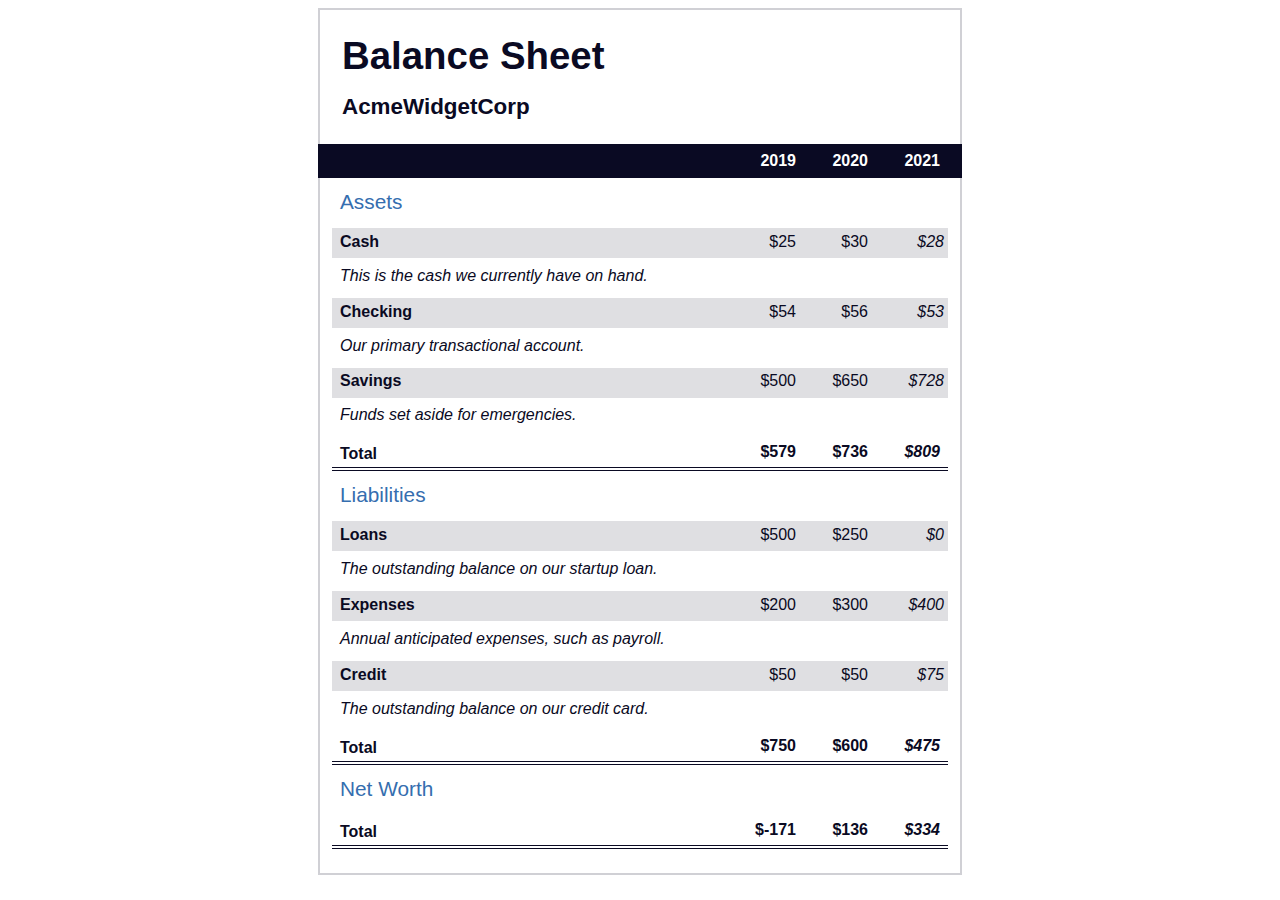
<file: balance_sheet/index.html>
<!DOCTYPE html>
<html lang="en">

<head>
    <meta charset="UTF-8">
    <meta name="viewport" content="width=device-width, initial-scale=1.0">
    <title>Balance Sheet</title>
    <link rel="stylesheet" href="./styles.css">
</head>

<body>
    <main>
        <section>
            <h1>
                <span class="flex">
                    <span>AcmeWidgetCorp</span>
                    <span>Balance Sheet</span>
                </span>
            </h1>
            <div id="years" aria-hidden="true">
                <span class="year">2019</span>
                <span class="year">2020</span>
                <span class="year">2021</span>
            </div>
            <div class="table-wrap">
                <table>
                    <caption>Assets</caption>
                    <thead>
                        <tr>
                            <td></td>
                            <th><span class="sr-only year">2019</span></th>
                            <th><span class="sr-only year">2020</span></th>
                            <th class="current"><span class="sr-only year">2021</span></th>
                        </tr>
                    </thead>
                    <tbody>
                        <tr class="data">
                            <th>Cash <span class="description">This is the cash we currently have on hand.</span></th>
                            <td>$25</td>
                            <td>$30</td>
                            <td class="current">$28</td>
                        </tr>
                        <tr class="data">
                            <th>Checking <span class="description">Our primary transactional account.</span></th>
                            <td>$54</td>
                            <td>$56</td>
                            <td class="current">$53</td>
                        </tr>
                        <tr class="data">
                            <th>Savings <span class="description">Funds set aside for emergencies.</span></th>
                            <td>$500</td>
                            <td>$650</td>
                            <td class="current">$728</td>
                        </tr>
                        <tr class="total">
                            <th>Total <span class="sr-only">Assets</span></th>
                            <td>$579</td>
                            <td>$736</td>
                            <td class="current">$809</td>
                        </tr>
                    </tbody>
                </table>
                <table>
                    <caption>Liabilities</caption>
                    <thead>
                        <tr>
                            <td></td>
                            <th><span class="sr-only">2019</span></th>
                            <th><span class="sr-only">2020</span></th>
                            <th><span class="sr-only">2021</span></th>
                        </tr>
                    </thead>
                    <tbody>
                        <tr class="data">
                            <th>Loans <span class="description">The outstanding balance on our startup loan.</span></th>
                            <td>$500</td>
                            <td>$250</td>
                            <td class="current">$0</td>
                        </tr>
                        <tr class="data">
                            <th>Expenses <span class="description">Annual anticipated expenses, such as payroll.</span>
                            </th>
                            <td>$200</td>
                            <td>$300</td>
                            <td class="current">$400</td>
                        </tr>
                        <tr class="data">
                            <th>Credit <span class="description">The outstanding balance on our credit card.</span></th>
                            <td>$50</td>
                            <td>$50</td>
                            <td class="current">$75</td>
                        </tr>
                        <tr class="total">
                            <th>Total <span class="sr-only">Liabilities</span></th>
                            <td>$750</td>
                            <td>$600</td>
                            <td class="current">$475</td>
                        </tr>
                    </tbody>
                </table>
                <table>
                    <caption>Net Worth</caption>
                    <thead>
                        <tr>
                            <td></td>
                            <th><span class="sr-only">2019</span></th>
                            <th><span class="sr-only">2020</span></th>
                            <th><span class="sr-only">2021</span></th>
                        </tr>
                    </thead>
                    <tbody>
                        <tr class="total">
                            <th>Total <span class="sr-only">Net Worth</span></th>
                            <td>$-171</td>
                            <td>$136</td>
                            <td class="current">$334</td>
                        </tr>
                    </tbody>
                </table>
            </div>
        </section>
    </main>
</body>

</html>
</file>
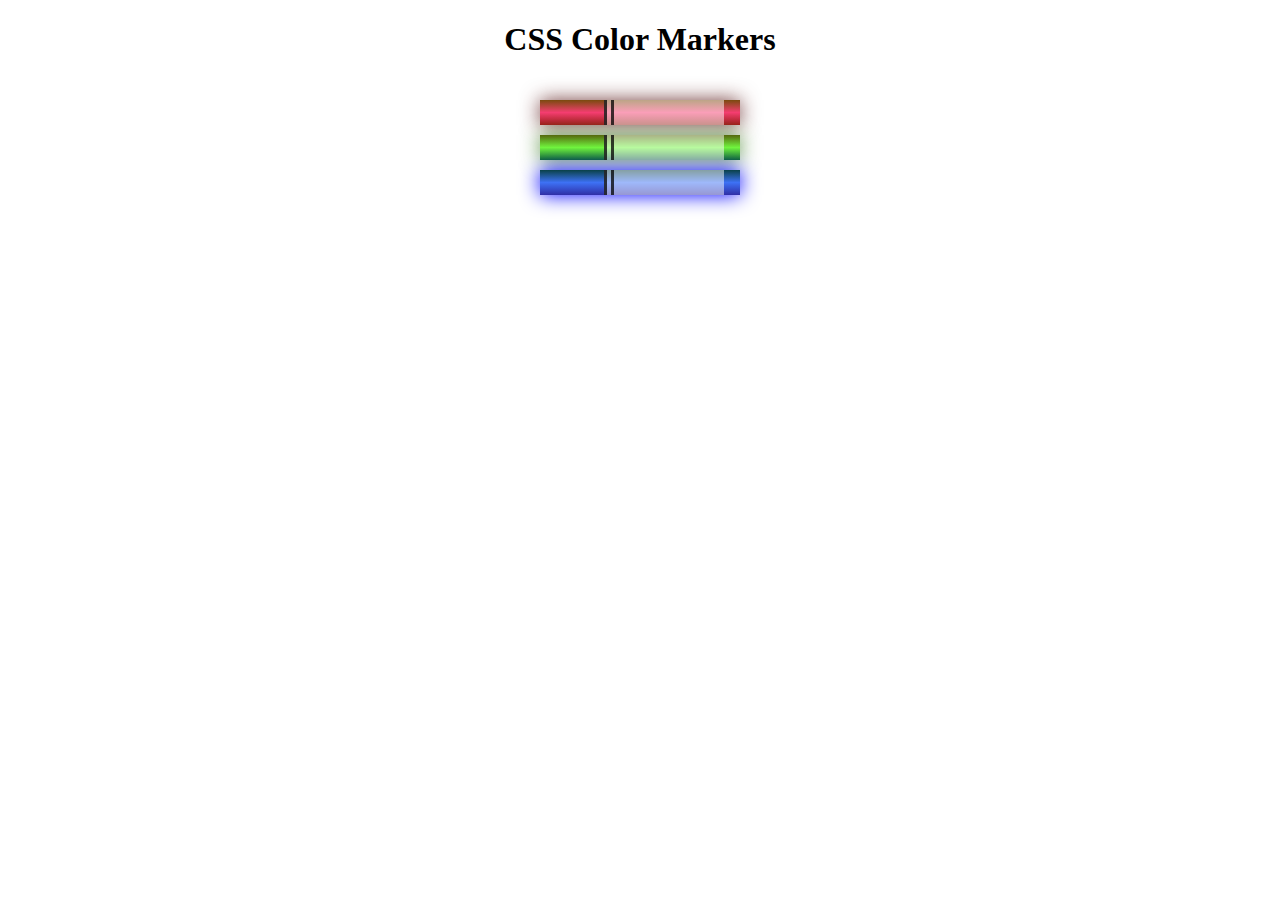
<file: color_markers/index.html>
<!DOCTYPE html>
<html>

<head>
    <meta charset="utf-8">
    <meta name="viewport" content="width=device-width, initial-scale=1.0">
    <title>Colored Markers</title>
    <link rel="stylesheet" href="styles.css">
</head>

<body>
    <h1>CSS Color Markers</h1>
    <div class="container">
        <div class="marker red">
            <div class="cap"></div>
            <div class="sleeve"></div>
        </div>
        <div class="marker green">
            <div class="cap"></div>
            <div class="sleeve"></div>
        </div>
        <div class="marker blue">
            <div class="cap"></div>
            <div class="sleeve"></div>
        </div>
    </div>
</body>

</html>
</file>
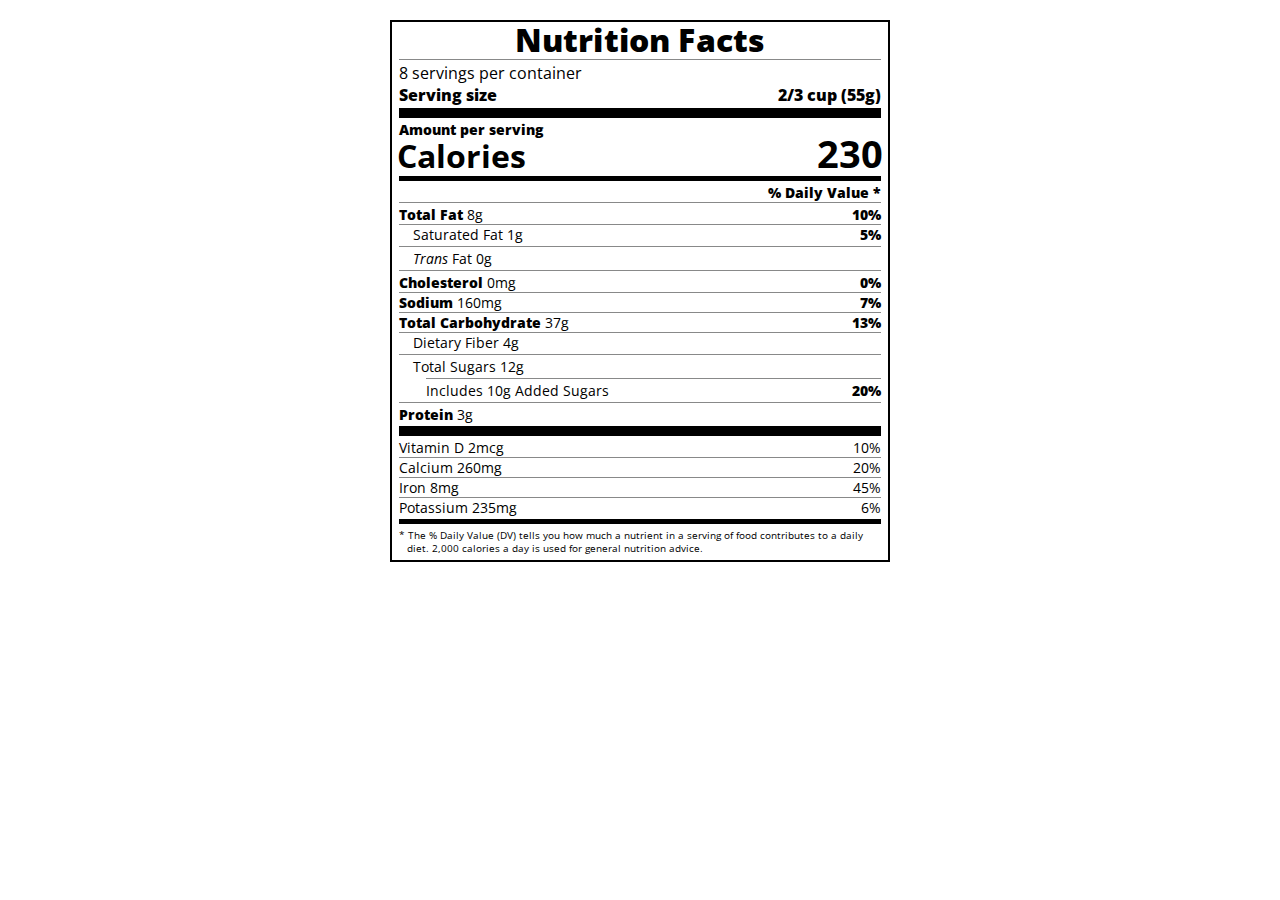
<file: nutrition_label/index.html>
<!DOCTYPE html>
<html lang="en">

<head>
    <meta charset="UTF-8">
    <title>Nutrition Label</title>
    <link href="https://fonts.googleapis.com/css?family=Open+Sans:400,700,800" rel="stylesheet">
    <link href="./styles.css" rel="stylesheet">
</head>

<body>
    <div class="label">
        <header>
            <h1 class="bold">Nutrition Facts</h1>
            <div class="divider"></div>
            <p>8 servings per container</p>
            <p class="bold">Serving size <span class="right">2/3 cup (55g)</span></p>
        </header>
        <div class="divider lg"></div>
        <div class="calories-info">
            <p class="bold sm-text">Amount per serving</p>
            <h1>Calories <span class="right">230</span></h1>
        </div>
        <div class="divider md"></div>
        <div class="daily-value sm-text">
            <p class="right bold no-divider">% Daily Value *</p>
            <div class="divider"></div>
            <p><span class="bold">Total Fat</span> 8g <span class="bold right">10%</span></p>
            <p class="indent no-divider">Saturated Fat 1g <span class="bold right">5%</span></p>
            <div class="divider"></div>
            <p class="indent no-divider"><i>Trans</i> Fat 0g</p>
            <div class="divider"></div>
            <p><span class="bold">Cholesterol</span> 0mg <span class="right bold">0%</span></p>
            <p><span class="bold">Sodium</span> 160mg <span class="right bold">7%</span></p>
            <p><span class="bold">Total Carbohydrate</span> 37g <span class="right bold">13%</span></p>
            <p class="indent no-divider">Dietary Fiber 4g</p>
            <div class="divider"></div>
            <p class="indent no-divider">Total Sugars 12g</p>
            <div class="divider dbl-indent"></div>
            <p class="dbl-indent no-divider">Includes 10g Added Sugars <span class="right bold">20%</span>
            <div class="divider"></div>
            <p class="no-divider"><span class="bold">Protein</span> 3g</p>
            <div class="divider lg"></div>
            <p>Vitamin D 2mcg <span class="right">10%</span></p>
            <p>Calcium 260mg <span class="right">20%</span></p>
            <p>Iron 8mg <span class="right">45%</span></p>
            <p class="no-divider">Potassium 235mg <span class="right">6%</span></p>
        </div>
        <div class="divider md"></div>
        <p class="note">* The % Daily Value (DV) tells you how much a nutrient in a serving of food contributes to a
            daily diet. 2,000 calories a day is used for general nutrition advice.</p>
    </div>
</body>

</html>
</file>
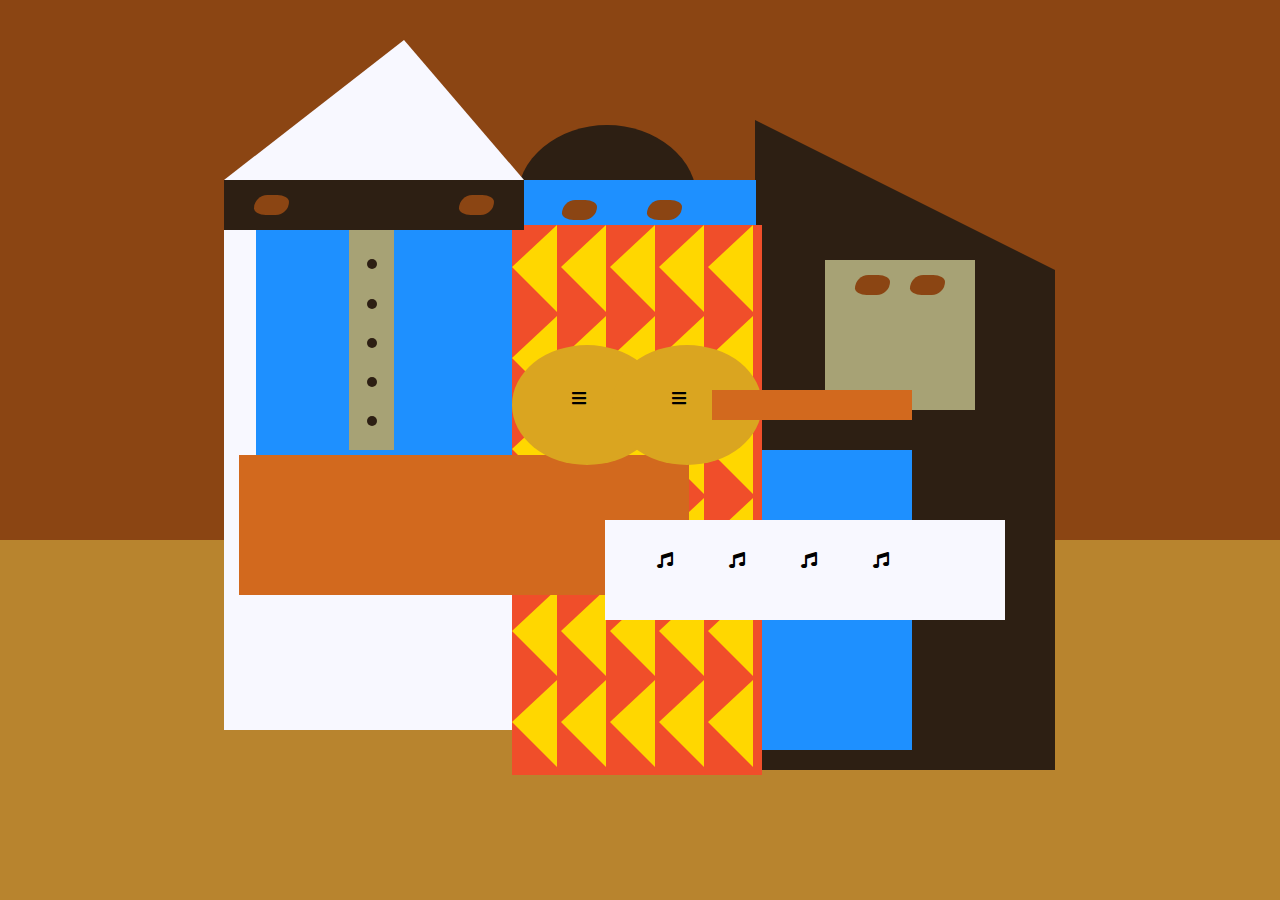
<file: picasso_painting/index.html>
<!DOCTYPE html>
<html lang="en">

<head>
    <meta charset="utf-8">
    <title>Picasso Painting</title>
    <link rel="stylesheet" href="./styles.css" />
    <link rel="stylesheet" href="https://use.fontawesome.com/releases/v5.8.2/css/all.css">
</head>

<body>
    <div id="back-wall"></div>
    <div class="characters">
        <div id="offwhite-character">
            <div id="white-hat"></div>
            <div id="black-mask">
                <div class="eyes left"></div>
                <div class="eyes right"></div>
            </div>
            <div id="gray-instrument">
                <div class="black-dot"></div>
                <div class="black-dot"></div>
                <div class="black-dot"></div>
                <div class="black-dot"></div>
                <div class="black-dot"></div>
            </div>
            <div id="tan-table"></div>
        </div>
        <div id="black-character">
            <div id="black-hat"></div>
            <div id="gray-mask">
                <div class="eyes left"></div>
                <div class="eyes right"></div>
            </div>
            <div id="white-paper">
                <i class="fas fa-music"></i>
                <i class="fas fa-music"></i>
                <i class="fas fa-music"></i>
                <i class="fas fa-music"></i>
            </div>
        </div>
        <div class="blue" id="blue-left"></div>
        <div class="blue" id="blue-right"></div>
        <div id="orange-character">
            <div id="black-round-hat"></div>
            <div id="eyes-div">
                <div class="eyes left"></div>
                <div class="eyes right"></div>
            </div>
            <div id="triangles">
                <div class="triangle"></div>
                <div class="triangle"></div>
                <div class="triangle"></div>
                <div class="triangle"></div>
                <div class="triangle"></div>
                <div class="triangle"></div>
                <div class="triangle"></div>
                <div class="triangle"></div>
                <div class="triangle"></div>
                <div class="triangle"></div>
                <div class="triangle"></div>
                <div class="triangle"></div>
                <div class="triangle"></div>
                <div class="triangle"></div>
                <div class="triangle"></div>
                <div class="triangle"></div>
                <div class="triangle"></div>
                <div class="triangle"></div>
                <div class="triangle"></div>
                <div class="triangle"></div>
                <div class="triangle"></div>
                <div class="triangle"></div>
                <div class="triangle"></div>
                <div class="triangle"></div>
                <div class="triangle"></div>
                <div class="triangle"></div>
                <div class="triangle"></div>
                <div class="triangle"></div>
                <div class="triangle"></div>
                <div class="triangle"></div>
            </div>
            <div id="guitar">
                <div class="guitar" id="guitar-left">
                    <i class="fas fa-bars"></i>
                </div>
                <div class="guitar" id="guitar-right">
                    <i class="fas fa-bars"></i>
                </div>
                <div id="guitar-neck"></div>
            </div>
        </div>
    </div>
</body>

</html>
</file>
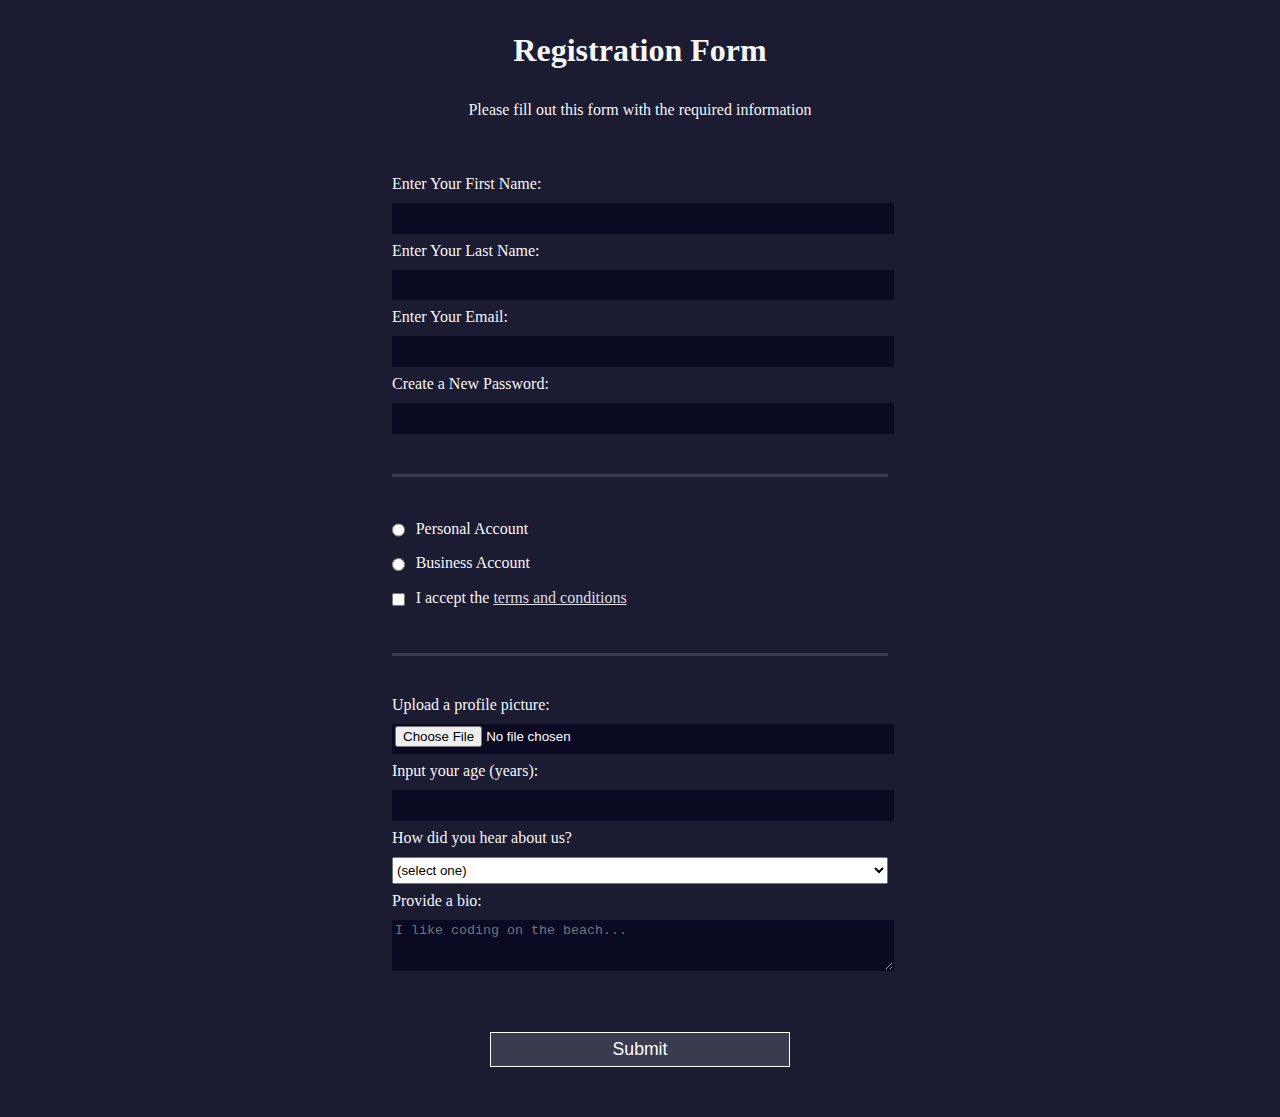
<file: registration_form/index.html>
<!DOCTYPE html>
<html>

<head>
    <title>Registration Form</title>
    <link rel="stylesheet" href="styles.css" />
</head>

<body>
    <h1>Registration Form</h1>
    <p>Please fill out this form with the required information</p>
    <form action='https://register-demo.freecodecamp.org'>
        <fieldset>
            <label>Enter Your First Name: <input type="text" name="first-name" required /></label>
            <label>Enter Your Last Name: <input type="text" name="last-name" required /></label>
            <label>Enter Your Email: <input type="email" name="email" required /></label>
            <label>Create a New Password: <input type="password" name="password" pattern="[a-z0-5]{8,}"
                    required /></label>
        </fieldset>
        <fieldset>
            <label><input type="radio" name="account-type" class="inline" /> Personal Account</label>
            <label><input type="radio" name="account-type" class="inline" /> Business Account</label>
            <label>
                <input type="checkbox" name="terms" class="inline" required /> I accept the <a
                    href="https://www.freecodecamp.org/news/terms-of-service/">terms and conditions</a>
            </label>
        </fieldset>
        <fieldset>
            <label>Upload a profile picture: <input type="file" name="file" /></label>
            <label>Input your age (years): <input type="number" name="age" min="13" max="120" />
            </label>
            <label>How did you hear about us?
                <select name="referrer">
                    <option value="">(select one)</option>
                    <option value="1">freeCodeCamp News</option>
                    <option value="2">freeCodeCamp YouTube Channel</option>
                    <option value="3">freeCodeCamp Forum</option>
                    <option value="4">Other</option>
                </select>
            </label>
            <label>Provide a bio:
                <textarea name="bio" rows="3" cols="30" placeholder="I like coding on the beach..."></textarea>
            </label>
        </fieldset>
        <input type="submit" value="Submit" />
    </form>
</body>

</html>
</file>
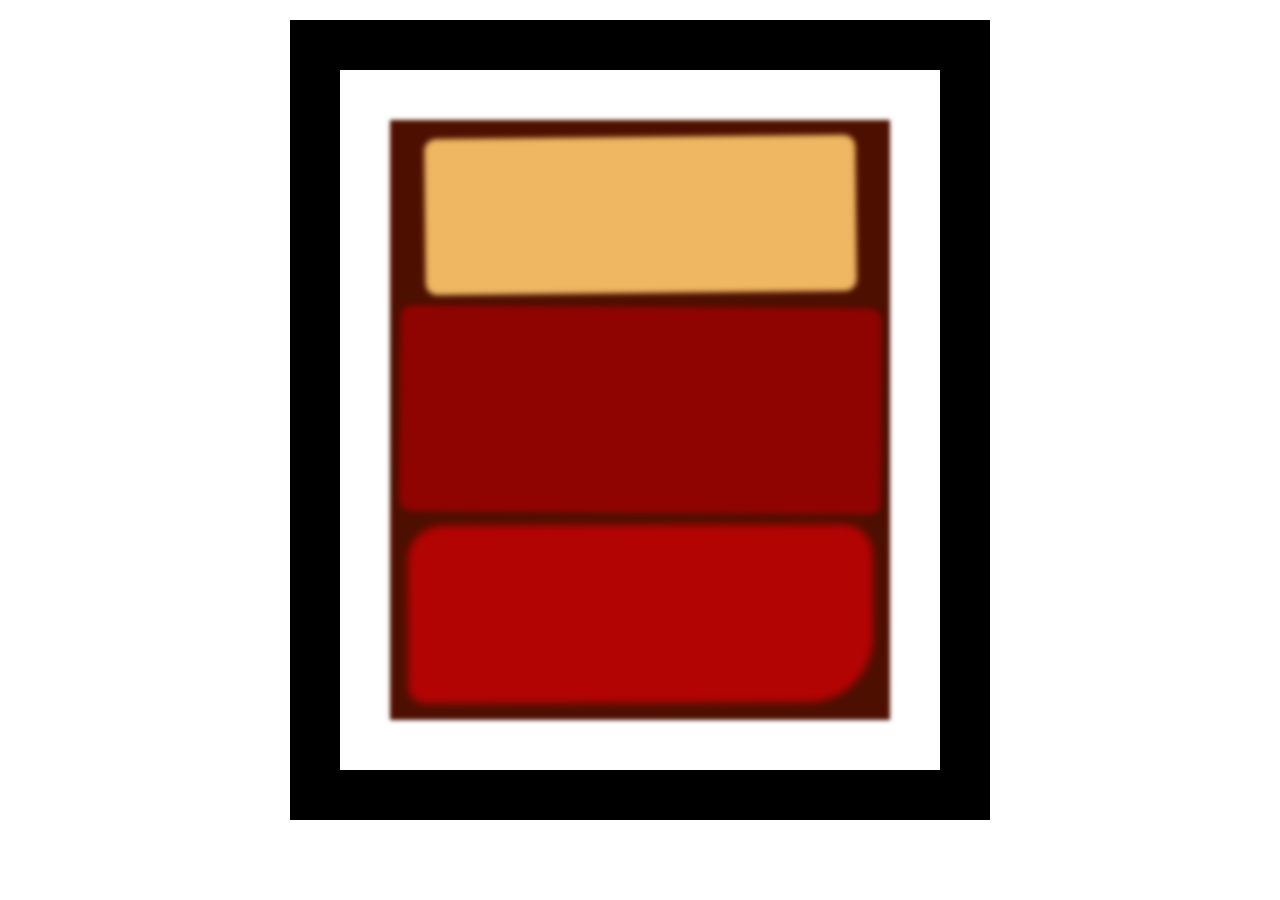
<file: rothko_painting/index.html>
<!DOCTYPE html>
<html lang="en">

<head>
    <meta charset="UTF-8">
    <title>Rothko Painting</title>
    <link href="./styles.css" rel="stylesheet">
</head>

<body>
    <div class="frame">
        <div class="canvas">
            <div class="one"></div>
            <div class="two"></div>
            <div class="three"></div>
        </div>
    </div>
</body>

</html>
</file>
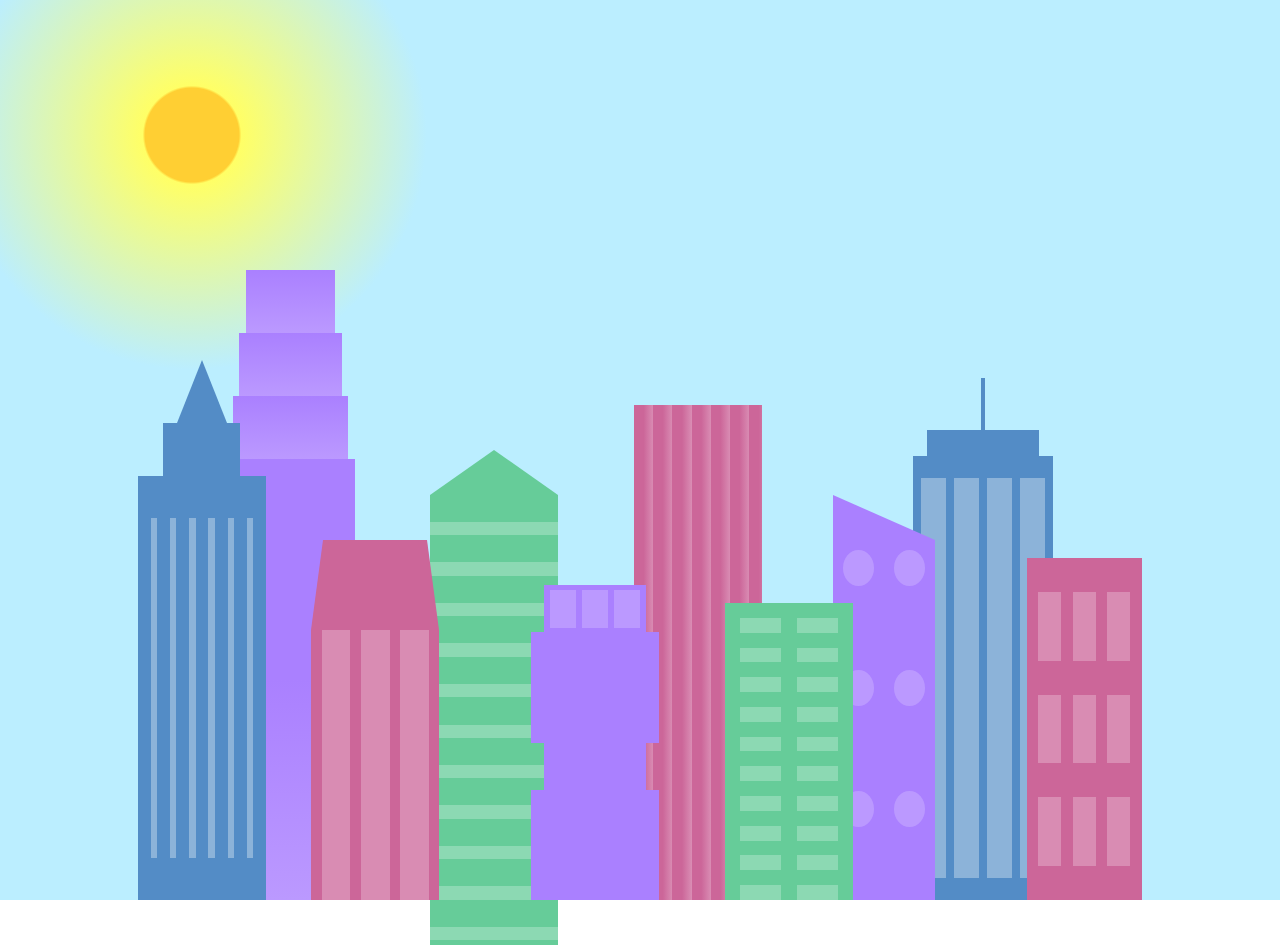
<file: skyline/index.html>
<!DOCTYPE html>
<html lang="en">

<head>
    <meta charset="UTF-8">
    <title>City Skyline</title>
    <link href="styles.css" rel="stylesheet" />
</head>

<body>
    <div class="background-buildings sky">
        <div></div>
        <div></div>
        <div class="bb1 building-wrap">
            <div class="bb1a bb1-window"></div>
            <div class="bb1b bb1-window"></div>
            <div class="bb1c bb1-window"></div>
            <div class="bb1d"></div>
        </div>
        <div class="bb2">
            <div class="bb2a"></div>
            <div class="bb2b"></div>
        </div>
        <div class="bb3"></div>
        <div></div>
        <div class="bb4 building-wrap">
            <div class="bb4a"></div>
            <div class="bb4b"></div>
            <div class="bb4c window-wrap">
                <div class="bb4-window"></div>
                <div class="bb4-window"></div>
                <div class="bb4-window"></div>
                <div class="bb4-window"></div>
            </div>
        </div>
        <div></div>
        <div></div>
    </div>

    <div class="foreground-buildings">
        <div></div>
        <div></div>
        <div class="fb1 building-wrap">
            <div class="fb1a"></div>
            <div class="fb1b"></div>
            <div class="fb1c"></div>
        </div>
        <div class="fb2">
            <div class="fb2a"></div>
            <div class="fb2b window-wrap">
                <div class="fb2-window"></div>
                <div class="fb2-window"></div>
                <div class="fb2-window"></div>
            </div>
        </div>
        <div></div>
        <div class="fb3 building-wrap">
            <div class="fb3a window-wrap">
                <div class="fb3-window"></div>
                <div class="fb3-window"></div>
                <div class="fb3-window"></div>
            </div>
            <div class="fb3b"></div>
            <div class="fb3a"></div>
            <div class="fb3b"></div>
        </div>
        <div class="fb4">
            <div class="fb4a"></div>
            <div class="fb4b">
                <div class="fb4-window"></div>
                <div class="fb4-window"></div>
                <div class="fb4-window"></div>
                <div class="fb4-window"></div>
                <div class="fb4-window"></div>
                <div class="fb4-window"></div>
            </div>
        </div>
        <div class="fb5"></div>
        <div class="fb6"></div>
        <div></div>
        <div></div>
    </div>
</body>

</html>
</file>
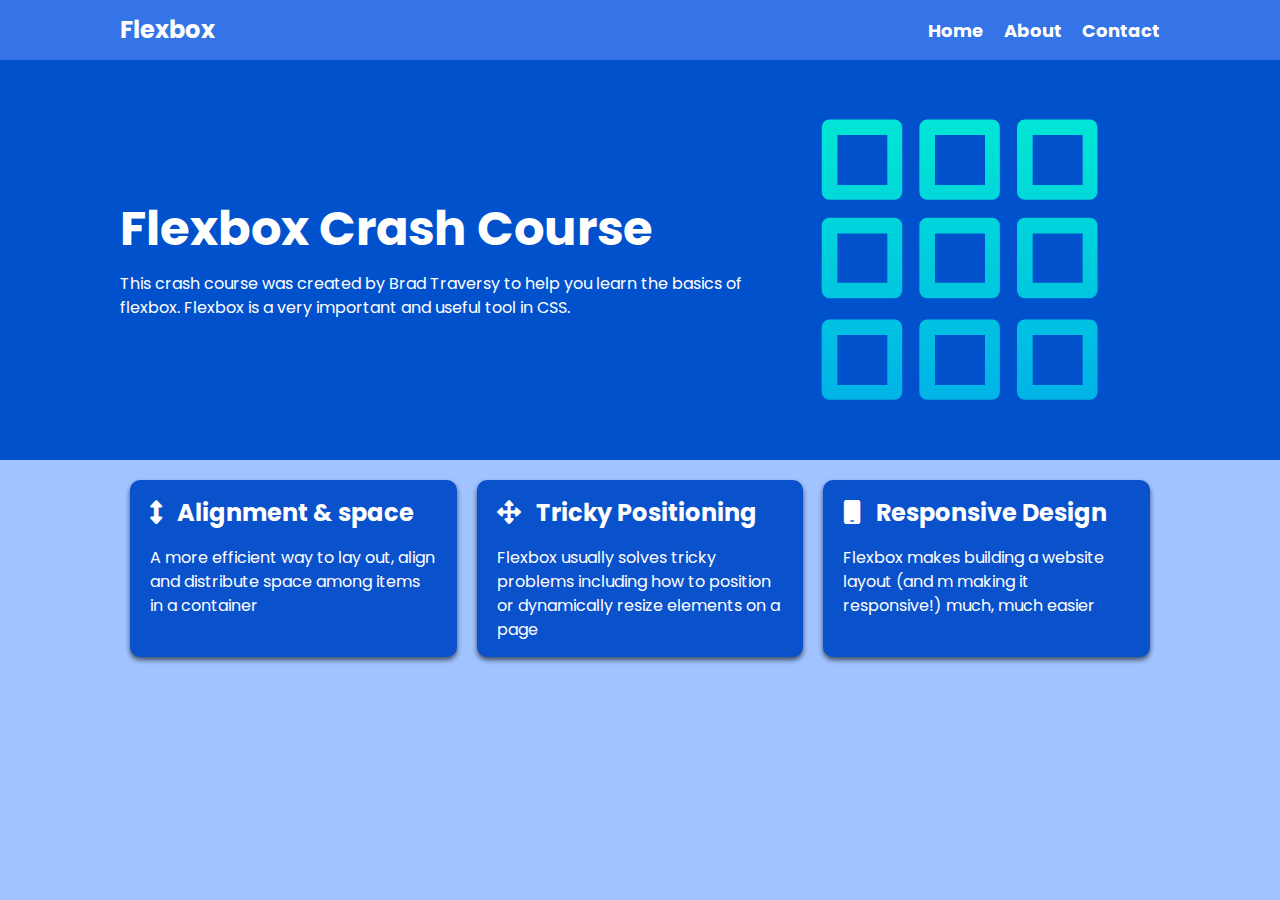
<file: others/flex-crash/index.html>
<!DOCTYPE html>
<html lang="en">

<head>
    <meta charset="UTF-8">
    <meta http-equiv="X-UA-Compatible" content="IE=edge">
    <meta name="viewport" content="width=device-width, initial-scale=1.0">
    <link rel="stylesheet" href="font/css/all.css">
    <link rel="stylesheet" href="styles.css">
    <title>Flex Crash Course</title>
</head>

<body>
    <nav class="navbar">
        <div class="container">
            <div class="logo">Flexbox</div>
            <ul class="nav">
                <li><a href="#">Home</a></li>
                <li><a href="#">About</a></li>
                <li><a href="#">Contact</a></li>
            </ul>
        </div>
    </nav>
    <header class="header">
        <div class="container">
            <div>
                <h1>Flexbox Crash Course</h1>
                <p>This crash course was created by Brad Traversy to help you learn the basics of flexbox. Flexbox is a
                    very important and useful tool in CSS.</p>
            </div>
            <img src="grid.svg" alt="">
        </div>
    </header>
    <section>
        <div class="boxes">
            <div class="container">
                <div class="box">
                    <h2><i class="fas fa-arrows-alt-v"></i> Alignment & space</h2>
                    <p>A more efficient way to lay out, align and distribute
                        space among items in a container</p>
                </div>
                <div class="box">
                    <h2><i class="fas fa-arrows-alt"></i> Tricky Positioning</h2>
                    <p>Flexbox usually solves tricky problems including
                        how to position or dynamically resize elements 
                        on a page</p>
                </div>
                <div class="box">
                    <h2><i class="fas fa-mobile"></i> Responsive Design</h2>
                    <p>Flexbox makes building a website layout (and m
                        making it responsive!) much, much easier</p>
                </div>
            </div>
        </div>
    </section>
</body>

</html>
</file>
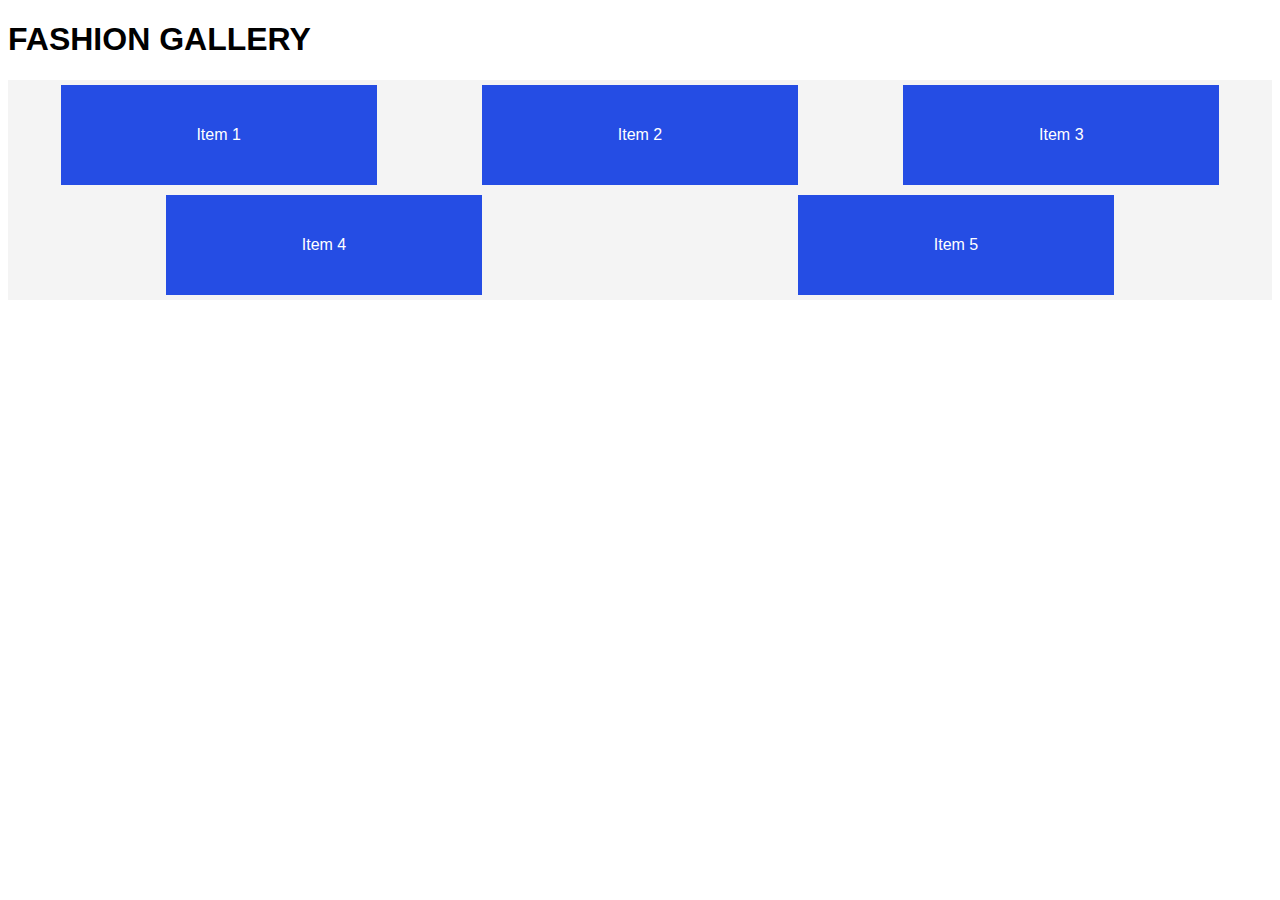
<file: others/flexbox/index.html>
<!DOCTYPE html>
<html lang="en">

<head>
    <meta charset="UTF-8">
    <meta http-equiv="X-UA-Compatible" content="IE=edge">
    <meta name="viewport" content="width=device-width, initial-scale=1.0">
    <link rel="stylesheet" href="styles.css">
    <title>Flexbox</title>
</head>

<body>
    <h1>FASHION GALLERY</h1>
    <div class="flex-container">
        <!-- <img src="images/daniel-alexander-V2vuNvH6OmE-unsplash.jpg" alt="">
        <img src="images/elia-pellegrini-9TTT4fQc8p8-unsplash.jpg" alt="">
        <img src="images/hosein-shirvani-4jsESro74hQ-unsplash.jpg" alt="">
        <img src="images/ivan-kazlouskij-H61LI9mIyQk-unsplash.jpg" alt="">
        <img src="images/ivan-kazlouskij-wTFrasPG4d4-unsplash.jpg" alt="">
        <img src="images/lance-reis-RtO_Hl-jASc-unsplash.jpg" alt="">
        <img src="images/mehrab-zahedbeigi-DTDOzm5TWC4-unsplash.jpg" alt="">
        <img src="images/mehrab-zahedbeigi-IYV6UE_d8Ig-unsplash.jpg" alt="">
        <img src="images/mohammed-hassan-C2B8kGv6Z5U-unsplash.jpg" alt="">
        <img src="images/nati-melnychuk-xMQPQBj_eOY-unsplash.jpg" alt="">
        <img src="images/xavier-cee-biQIK_Xrbxo-unsplash.jpg" alt="">
        <img src="images/alexander-plonskij-WEIHUs4XT7Q-unsplash.jpg" alt=""> -->

        <div class="item">Item 1</div>
        <div class="item">Item 2</div>
        <div class="item">Item 3</div>
        <div class="item">Item 4</div>
        <div class="item">Item 5</div>
    </div>

</body>

</html>
</file>
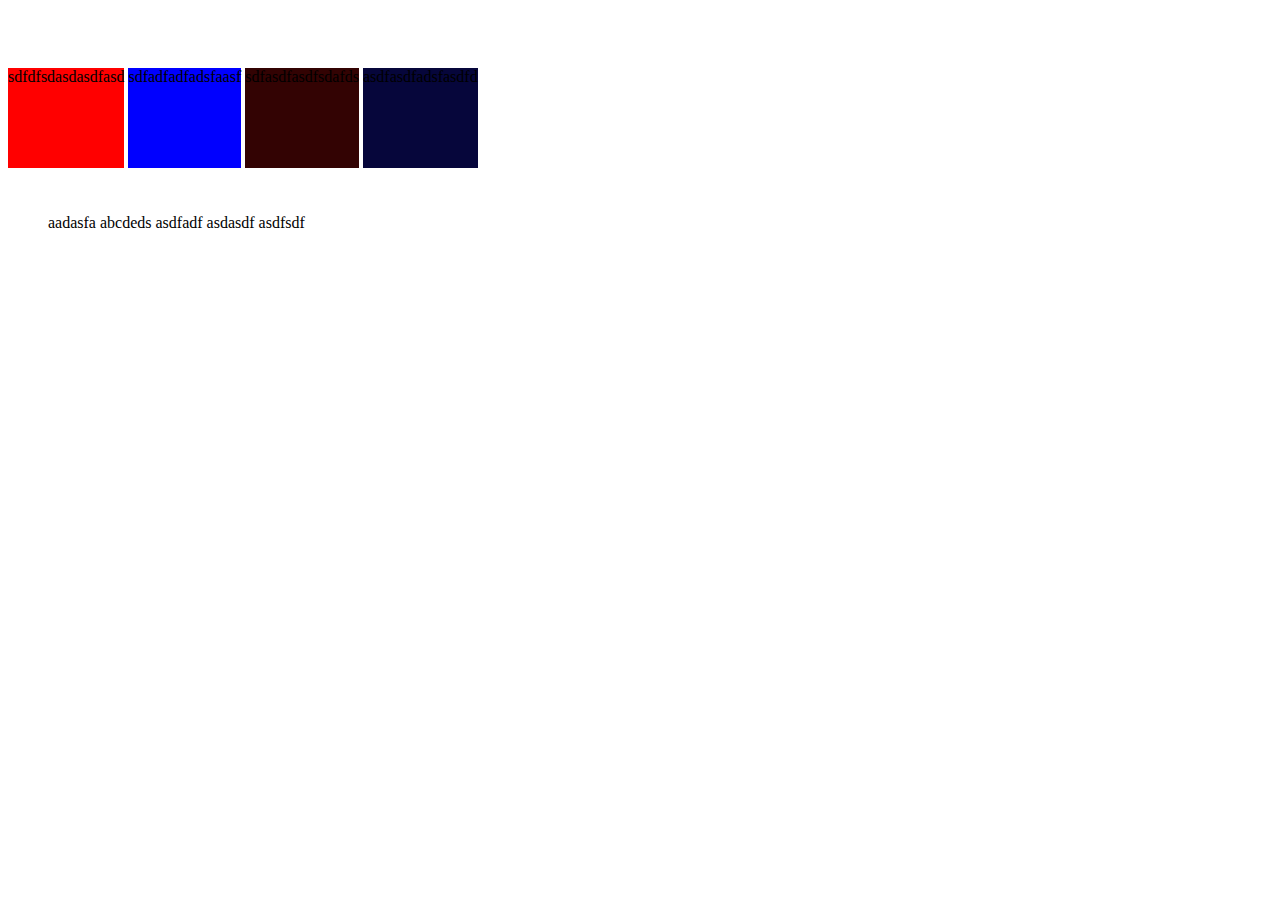
<file: others/test/index.html>
<!DOCTYPE html>
<html lang="en">

<head>
    <meta charset="UTF-8">
    <meta http-equiv="X-UA-Compatible" content="IE=edge">
    <meta name="viewport" content="width=device-width, initial-scale=1.0">
    <link rel="stylesheet" href="styles.css">
    <title>Testing</title>
</head>

<body>
    <div class="box1">sdfdfsdasdasdfasd</div>
    <div class="box2">sdfadfadfadsfaasf</div>
    <div class="box3">sdfasdfasdfsdafds</div>
    <div class="box4">asdfasdfadsfasdfd</div>

    <ul>
        <li>aadasfa</li>
        <li>abcdeds</li>
        <li>asdfadf</li>
        <li>asdasdf</li>
        <li>asdfsdf</li>
    </ul>
</body>

</html>
</file>
<file: balance_sheet/styles.css>
span[class~="sr-only"] {
    border: 0 !important;
    clip: rect(1px, 1px, 1px, 1px) !important;
    clip-path: inset(50%) !important;
    -webkit-clip-path: inset(50%) !important;
    height: 1px !important;
    width: 1px !important;
    position: absolute !important;
    overflow: hidden !important;
    white-space: nowrap !important;
    padding: 0 !important;
    margin: -1px !important;
}

html {
    box-sizing: border-box;
}

body {
    font-family: sans-serif;
    color: #0a0a23;
}

h1 {
    max-width: 37.25rem;
    margin: 0 auto;
    padding: 1.5rem 1.25rem;
}

h1 .flex {
    display: flex;
    flex-direction: column-reverse;
    gap: 1rem;
}

h1 .flex span:first-of-type {
    font-size: 0.7em;
}

h1 .flex span:last-of-type {
    font-size: 1.2em;
}

section {
    max-width: 40rem;
    margin: 0 auto;
    border: 2px solid #d0d0d5;
}

#years {
    display: flex;
    justify-content: flex-end;
    position: sticky;
    top: 0;
    background: #0a0a23;
    color: #fff;
    z-index: 999;
    padding: 0.5rem calc(1.25rem + 2px) 0.5rem 0;
    margin: 0 -2px;
}

#years span[class] {
    font-weight: bold;
    width: 4.5rem;
    text-align: right;
}

.table-wrap {
    padding: 0 0.75rem 1.5rem 0.75rem;
}

table {
    border-collapse: collapse;
    border: 0;
    width: 100%;
    position: relative;
    margin-top: 3rem;
}

table caption {
    color: #356eaf;
    font-size: 1.3em;
    font-weight: normal;
    position: absolute;
    top: -2.25rem;
    left: 0.5rem;
}

tbody td {
    width: 100vw;
    min-width: 4rem;
    max-width: 4rem;
}

tbody th {
    width: calc(100% - 12rem);
}

tr[class="total"] {
    border-bottom: 4px double #0a0a23;
    font-weight: bold;
}

tr[class="total"] th {
    text-align: left;
    padding: 0.5rem 0 0.25rem 0.5rem;
}

tr.total td {
    text-align: right;
    padding: 0 0.25rem;
}

tr.total td:nth-of-type(3) {
    padding-right: 0.5rem;
}

tr.total:hover {
    background-color: #99c9ff;
}

td.current {
    font-style: italic;
}

tr.data {
    background-image: linear-gradient(to bottom, #dfdfe2 1.845rem, white 1.845rem);
}

tr.data th {
    text-align: left;
    padding-top: 0.3rem;
    padding-left: 0.5rem;
}

tr.data th .description {
    display: block;
    font-weight: normal;
    font-style: italic;
    padding: 1rem 0 0.75rem;
    margin-right: -13.5rem;
}

tr.data td {
    vertical-align: top;
    padding: 0.3rem 0.25rem 0;
    text-align: right;
}
</file>
<file: color_markers/styles.css>
h1 {
    text-align: center;
}

.container {
    background-color: rgb(255, 255, 255);
    padding: 10px 0;
}

.marker {
    width: 200px;
    height: 25px;
    margin: 10px auto;
}

.cap {
    width: 60px;
    height: 25px;
}

.sleeve {
    width: 110px;
    height: 25px;
    background-color: rgba(255, 255, 255, 0.5);
    border-left: 10px double rgba(0, 0, 0, 0.75);
}

.cap,
.sleeve {
    display: inline-block;
}

.red {
    background: linear-gradient(rgb(122, 74, 14), rgb(245, 62, 113), rgb(162, 27, 27));
    box-shadow: 0 0 20px 0 rgba(83, 14, 14, 0.8);
}

.green {
    background: linear-gradient(#55680D, #71F53E, #116C31);
    box-shadow: 0 0 20px 0 #3B7E20CC;
}

.blue {
    background: linear-gradient(hsl(186, 76%, 16%), hsl(223, 90%, 60%), hsl(240, 56%, 42%));
    box-shadow: 0 0 20px 0 blue;
}
</file>
<file: nutrition_label/styles.css>
* {
    box-sizing: border-box;
}

html {
    font-size: 16px;
}

body {
    font-family: 'Open Sans', sans-serif;
}

.label {
    border: 2px solid black;
    width: 500px;
    margin: 20px auto;
    padding: 0 7px;
}

header h1 {
    text-align: center;
    margin: -4px 0;
    letter-spacing: 0.15px
}

p {
    margin: 0;
}

.divider {
    border-bottom: 1px solid #888989;
    margin: 2px 0;
    clear: right;
}

.bold {
    font-weight: 800;
}

.right {
    float: right;
}

.lg {
    height: 10px;
}

.lg,
.md {
    background-color: black;
    border: 0;
}

.md {
    height: 5px;
}

.sm-text {
    font-size: 0.85rem;
}

.calories-info h1 {
    margin: -5px -2px;
    overflow: hidden;
}

.calories-info span {
    font-size: 1.2em;
    margin-top: -7px;
}

.indent {
    margin-left: 1em;
}

.dbl-indent {
    margin-left: 2em;
}

.daily-value p:not(.no-divider) {
    border-bottom: 1px solid #888989;
}

.note {
    font-size: 0.6rem;
    margin: 5px 0;
    padding: 0 8px;
    text-indent: -8px;
}
</file>
<file: picasso_painting/styles.css>
body {
    background-color: rgb(184, 132, 46);
}

#back-wall {
    background-color: #8B4513;
    width: 100%;
    height: 60%;
    position: absolute;
    top: 0;
    left: 0;
    z-index: -1;
}

#offwhite-character {
    width: 300px;
    height: 550px;
    background-color: GhostWhite;
    position: absolute;
    top: 20%;
    left: 17.5%;
}

#white-hat {
    width: 0;
    height: 0;
    border-style: solid;
    border-width: 0 120px 140px 180px;
    border-top-color: transparent;
    border-right-color: transparent;
    border-bottom-color: GhostWhite;
    border-left-color: transparent;
    position: absolute;
    top: -140px;
    left: 0;
}

#black-mask {
    width: 100%;
    height: 50px;
    background-color: rgb(45, 31, 19);
    position: absolute;
    top: 0;
    left: 0;
    z-index: 1;
}

#gray-instrument {
    width: 15%;
    height: 40%;
    background-color: rgb(167, 162, 117);
    position: absolute;
    top: 50px;
    left: 125px;
    z-index: 1;
}

.black-dot {
    width: 10px;
    height: 10px;
    background-color: rgb(45, 31, 19);
    border-radius: 50%;
    display: block;
    margin: auto;
    margin-top: 65%;
}

#tan-table {
    width: 450px;
    height: 140px;
    background-color: #D2691E;
    position: absolute;
    top: 275px;
    left: 15px;
    z-index: 1;
}

#black-character {
    width: 300px;
    height: 500px;
    background-color: rgb(45, 31, 19);
    position: absolute;
    top: 30%;
    left: 59%;
}

#black-hat {
    width: 0;
    height: 0;
    border-style: solid;
    border-width: 150px 0 0 300px;
    border-top-color: transparent;
    border-right-color: transparent;
    border-bottom-color: transparent;
    border-left-color: rgb(45, 31, 19);
    position: absolute;
    top: -150px;
    left: 0;
}

#gray-mask {
    width: 150px;
    height: 150px;
    background-color: rgb(167, 162, 117);
    position: absolute;
    top: -10px;
    left: 70px;
}

#white-paper {
    width: 400px;
    height: 100px;
    background-color: GhostWhite;
    position: absolute;
    top: 250px;
    left: -150px;
    z-index: 1;
}

.fa-music {
    display: inline-block;
    margin-top: 8%;
    margin-left: 13%;
}

.blue {
    background-color: #1E90FF;
}

#blue-left {
    width: 500px;
    height: 300px;
    position: absolute;
    top: 20%;
    left: 20%;
}

#blue-right {
    width: 400px;
    height: 300px;
    position: absolute;
    top: 50%;
    left: 40%;
}

#orange-character {
    width: 250px;
    height: 550px;
    background-color: rgb(240, 78, 42);
    position: absolute;
    top: 25%;
    left: 40%;
}

#black-round-hat {
    width: 180px;
    height: 150px;
    background-color: rgb(45, 31, 19);
    border-radius: 50%;
    position: absolute;
    top: -100px;
    left: 5px;
    z-index: -1;
}

#eyes-div {
    width: 180px;
    height: 50px;
    position: absolute;
    top: -40px;
    left: 20px;
    z-index: 3;
}

#triangles {
    width: 250px;
    height: 550px;
}

.triangle {
    width: 0;
    height: 0;
    border-style: solid;
    border-width: 42px 45px 45px 0;
    border-top-color: transparent;
    border-right-color: Gold;
    /* yellow */
    border-bottom-color: transparent;
    border-left-color: transparent;
    display: inline-block;
}

#guitar {
    width: 100%;
    height: 100px;
    position: absolute;
    top: 120px;
    left: 0px;
    z-index: 3;
}

.guitar {
    width: 150px;
    height: 120px;
    background-color: Goldenrod;
    border-radius: 50%;
}

#guitar-left {
    position: absolute;
    left: 0px;
}

#guitar-right {
    position: absolute;
    left: 100px;
}

.fa-bars {
    display: block;
    margin-top: 30%;
    margin-left: 40%;
}

#guitar-neck {
    width: 200px;
    height: 30px;
    background-color: #D2691E;
    position: absolute;
    top: 45px;
    left: 200px;
    z-index: 3;
}

.eyes {
    width: 35px;
    height: 20px;
    background-color: #8B4513;
    border-radius: 20px 50%;
}

.right {
    position: absolute;
    top: 15px;
    right: 30px;
}

.left {
    position: absolute;
    top: 15px;
    left: 30px;
}
</file>
<file: registration_form/styles.css>
body {
    width: 100%;
    height: 100vh;
    margin: 0;
    background-color: #1b1b32;
    color: #f5f6f7;
    font-family: Tahoma;
    font-size: 16px;
}

h1,
p {
    margin: 1em auto;
    text-align: center;
}

form {
    width: 60vw;
    max-width: 500px;
    min-width: 300px;
    margin: 0 auto;
    padding-bottom: 2em;
}

fieldset {
    border: none;
    padding: 2rem 0;
}

fieldset:not(:last-of-type) {
    border-bottom: 3px solid #3b3b4f;
}

label {
    display: block;
    margin: 0.5rem 0;
}

input,
textarea,
select {
    margin: 10px 0 0 0;
    width: 100%;
    min-height: 2em;
}

input,
textarea {
    background-color: #0a0a23;
    border: 1px solid #0a0a23;
    color: #ffffff;
}

.inline {
    width: unset;
    margin: 0 0.5em 0 0;
    vertical-align: middle;
}

input[type="submit"] {
    display: block;
    width: 60%;
    margin: 1em auto;
    height: 2em;
    font-size: 1.1rem;
    background-color: #3b3b4f;
    border-color: white;
    min-width: 300px;
}

input[type="file"] {
    padding: 1px 2px;
}

a {
    color: #dfdfe2;
}
</file>
<file: rothko_painting/styles.css>
.canvas {
    width: 500px;
    height: 600px;
    background-color: #4d0f00;
    overflow: hidden;
    filter: blur(2px);
}

.frame {
    border: 50px solid black;
    width: 500px;
    padding: 50px;
    margin: 20px auto;
}

.one {
    width: 425px;
    height: 150px;
    background-color: #efb762;
    margin: 20px auto;
    box-shadow: 0 0 3px 3px #efb762;
    border-radius: 9px;
    transform: rotate(-0.6deg);
}

.two {
    width: 475px;
    height: 200px;
    background-color: #8f0401;
    margin: 0 auto 20px;
    box-shadow: 0 0 3px 3px #8f0401;
    border-radius: 8px 10px;
    transform: rotate(0.4deg);
}

.one,
.two {
    filter: blur(1px);
}

.three {
    width: 91%;
    height: 28%;
    background-color: #b20403;
    margin: auto;
    filter: blur(2px);
    box-shadow: 0 0 5px 5px #b20403;
    border-radius: 30px 25px 60px 12px;
    transform: rotate(-0.2deg);
}
</file>
<file: skyline/styles.css>
:root {
    --building-color1: #aa80ff;
    --building-color2: #66cc99;
    --building-color3: #cc6699;
    --building-color4: #538cc6;
    --window-color1: #bb99ff;
    --window-color2: #8cd9b3;
    --window-color3: #d98cb3;
    --window-color4: #8cb3d9;
}

* {
    box-sizing: border-box;
}

body {
    height: 100vh;
    margin: 0;
    overflow: hidden;
}

.background-buildings,
.foreground-buildings {
    width: 100%;
    height: 100%;
    display: flex;
    align-items: flex-end;
    justify-content: space-evenly;
    position: absolute;
    top: 0;
}

.building-wrap {
    display: flex;
    flex-direction: column;
    align-items: center;
}

.window-wrap {
    display: flex;
    align-items: center;
    justify-content: space-evenly;
}

.sky {
    background: radial-gradient(closest-corner circle at 15% 15%,
            #ffcf33,
            #ffcf33 20%,
            #ffff66 21%,
            #bbeeff 100%);
}

/* BACKGROUND BUILDINGS - "bb" stands for "background building" */
.bb1 {
    width: 10%;
    height: 70%;
}

.bb1a {
    width: 70%;
}

.bb1b {
    width: 80%;
}

.bb1c {
    width: 90%;
}

.bb1d {
    width: 100%;
    height: 70%;
    background: linear-gradient(var(--building-color1) 50%,
            var(--window-color1));
}

.bb1-window {
    height: 10%;
    background: linear-gradient(var(--building-color1),
            var(--window-color1));
}

.bb2 {
    width: 10%;
    height: 50%;
}

.bb2a {
    border-bottom: 5vh solid var(--building-color2);
    border-left: 5vw solid transparent;
    border-right: 5vw solid transparent;
}

.bb2b {
    width: 100%;
    height: 100%;
    background: repeating-linear-gradient(var(--building-color2),
            var(--building-color2) 6%,
            var(--window-color2) 6%,
            var(--window-color2) 9%);
}

.bb3 {
    width: 10%;
    height: 55%;
    background: repeating-linear-gradient(90deg,
            var(--building-color3),
            var(--building-color3),
            var(--window-color3) 15%);
}

.bb4 {
    width: 11%;
    height: 58%;
}

.bb4a {
    width: 3%;
    height: 10%;
    background-color: var(--building-color4);
}

.bb4b {
    width: 80%;
    height: 5%;
    background-color: var(--building-color4);
}

.bb4c {
    width: 100%;
    height: 85%;
    background-color: var(--building-color4);
}

.bb4-window {
    width: 18%;
    height: 90%;
    background-color: var(--window-color4);
}

/* FOREGROUND BUILDINGS - "fb" stands for "foreground building" */
.fb1 {
    width: 10%;
    height: 60%;
}

.fb1a {
    border-bottom: 7vh solid var(--building-color4);
    border-left: 2vw solid transparent;
    border-right: 2vw solid transparent;
}

.fb1b {
    width: 60%;
    height: 10%;
    background-color: var(--building-color4);
}

.fb1c {
    width: 100%;
    height: 80%;
    background: repeating-linear-gradient(90deg,
            var(--building-color4),
            var(--building-color4) 10%,
            transparent 10%,
            transparent 15%),
        repeating-linear-gradient(var(--building-color4),
            var(--building-color4) 10%,
            var(--window-color4) 10%,
            var(--window-color4) 90%);
}

.fb2 {
    width: 10%;
    height: 40%;
}

.fb2a {
    width: 100%;
    border-bottom: 10vh solid var(--building-color3);
    border-left: 1vw solid transparent;
    border-right: 1vw solid transparent;
}

.fb2b {
    width: 100%;
    height: 75%;
    background-color: var(--building-color3);
}

.fb2-window {
    width: 22%;
    height: 100%;
    background-color: var(--window-color3);
}

.fb3 {
    width: 10%;
    height: 35%;
}

.fb3a {
    width: 80%;
    height: 15%;
    background-color: var(--building-color1);
}

.fb3b {
    width: 100%;
    height: 35%;
    background-color: var(--building-color1);
}

.fb3-window {
    width: 25%;
    height: 80%;
    background-color: var(--window-color1);
}

.fb4 {
    width: 8%;
    height: 45%;
    position: relative;
    left: 10%;
}

.fb4a {
    border-top: 5vh solid transparent;
    border-left: 8vw solid var(--building-color1);
}

.fb4b {
    width: 100%;
    height: 89%;
    background-color: var(--building-color1);
    display: flex;
    flex-wrap: wrap;
}

.fb4-window {
    width: 30%;
    height: 10%;
    border-radius: 50%;
    background-color: var(--window-color1);
    margin: 10%;
}

.fb5 {
    width: 10%;
    height: 33%;
    position: relative;
    right: 10%;
    background: repeating-linear-gradient(var(--building-color2),
            var(--building-color2) 5%,
            transparent 5%,
            transparent 10%),
        repeating-linear-gradient(90deg,
            var(--building-color2),
            var(--building-color2) 12%,
            var(--window-color2) 12%,
            var(--window-color2) 44%);
}

.fb6 {
    width: 9%;
    height: 38%;
    background: repeating-linear-gradient(90deg,
            var(--building-color3),
            var(--building-color3) 10%,
            transparent 10%,
            transparent 30%),
        repeating-linear-gradient(var(--building-color3),
            var(--building-color3) 10%,
            var(--window-color3) 10%,
            var(--window-color3) 30%);
}

@media (max-width: 1000px) {
    :root {
        --building-color1: #000;
        --building-color2: #000;
        --building-color3: #000;
        --building-color4: #000;
    }

    .sky {
        background: radial-gradient(closest-corner circle at 15% 15%,
                #ccc,
                #ccc 20%,
                #445 21%,
                #223 100%);
    }
}
</file>
<file: others/flex-crash/styles.css>
@import url('https://fonts.googleapis.com/css2?family=Poppins:wght@400;700&display=swap');

*{
    box-sizing: border-box;
    margin: 0;
    padding: 0;
}

body{
    font-family: 'Poppins', sans-serif;
    font-size: 16px;
    line-height: 1.5;
    color: #333;
    background-color: #a1c3ff;
}

h1, h2{
    margin-bottom: 15px;
}

.navbar{
    background-color: #3474e6;
    height: 60px;
    color: #fff;
}

.container{
    max-width: 1100px;
    margin: 0 auto;
    padding: 0 30px;
}

.navbar .logo{
    font-size: x-large;
    font-weight: bold;
}

.navbar .container{
    height: 100%;
    display: flex;
    justify-content: space-between;
    align-items: center;
}

.navbar a{
    color: white;
    text-decoration: none;
    font-size: 18px;
    font-weight: bold;
}

.navbar a:hover{
    color: lightblue;
}

ul{
    list-style-type: none;
    display: flex;
}

li{
    margin-left: 20px;
}

img{
    max-width: 100%;
}

.header{
    background-color: #0151cc;
    color: #fff;
    min-height: 400px;
}

.header h1{
    font-size: 3rem;
    font-weight: bold;
    line-height: 1.2;
}

.header img{
    max-width: 400px;
}

.header .container{
    display: flex;
    align-items: center;
    justify-content: space-between;
}

.boxes .container{
    display: flex;
    /* flex-direction: row; */
    justify-content: space-between;
}

.box{
    flex: 1;
    background-color: #0a51cc;
    color: #fff;
    border-radius: 10px;
    margin: 20px 10px;
    box-shadow: 0 3px 5px rgba(0, 0, 0, 0.6);
    padding: 15px 20px;
}

.box i{
    margin-right: 10px;
}

@media (max-width: 768px){
    .header .container{
        flex-direction: column;
        padding-top: 20px;
        text-align: center;
    }

    .boxes .container{
        flex-direction: column;
        text-align: center;
    }
}
</file>
<file: others/flexbox/styles.css>
*{
    box-sizing: border-box;
}

body{
    /* margin: unset; */
    /* font-family: tahoma; */
    font-family: Arial, Helvetica, sans-serif;
    /* background-color: rgba(163, 163, 117, 0.8); */
}

/* h1{
    text-align: center;
} */

.flex-container{
    /* height: 500px; */
    background-color: #f4f4f4;
    display: flex;
    /* ALWAYS ON THE MAIN AXIS */
    justify-content: space-around;
    /* ALWAYS ON THE CROSS AXIS */
    /* align-items: center; */
    flex-direction: row;
    flex-wrap: wrap;
}

.item{
    /* flex-basis: 300px; */
    width: 25%;
    height: 100px;
    /* padding: 10px; */
    background-color: #254de4;
    color: #fff;
    margin: 5px;
    display: flex;
    justify-content: center;
    align-items: center;
}

/* .flex-container img{
    width: 25%;
    height: 500px;
    margin: 20px;
}

@media (max-width:800px){
    .flex-container img{
        width: 50%;
    }
}

@media (max-width: 600px){
    .flex-container{
        width: 100%;
    }
} */
</file>
<file: others/test/styles.css>
/* .container{
    width: 50%;
    margin: auto;
} */

body{
    padding-top: 30px;
}

div{
    display: inline-block;
    margin:  auto;
}

.box1{
    max-width: 300px;
    height: 100px;
    background-color: red;
    margin: auto;
}

.box2{
    margin: 30px auto;
    max-width: 300px;
    height: 100px;
    background-color: blue;
}

.box3{
    margin: 30px auto;
    max-width: 300px;
    height: 100px;
    background-color: rgb(51, 3, 3);
}

.box4{
    margin: 30px auto;
    max-width: 300px;
    height: 100px;
    background-color: rgb(6, 6, 59);
}

li{
    display: inline;
}
</file>
